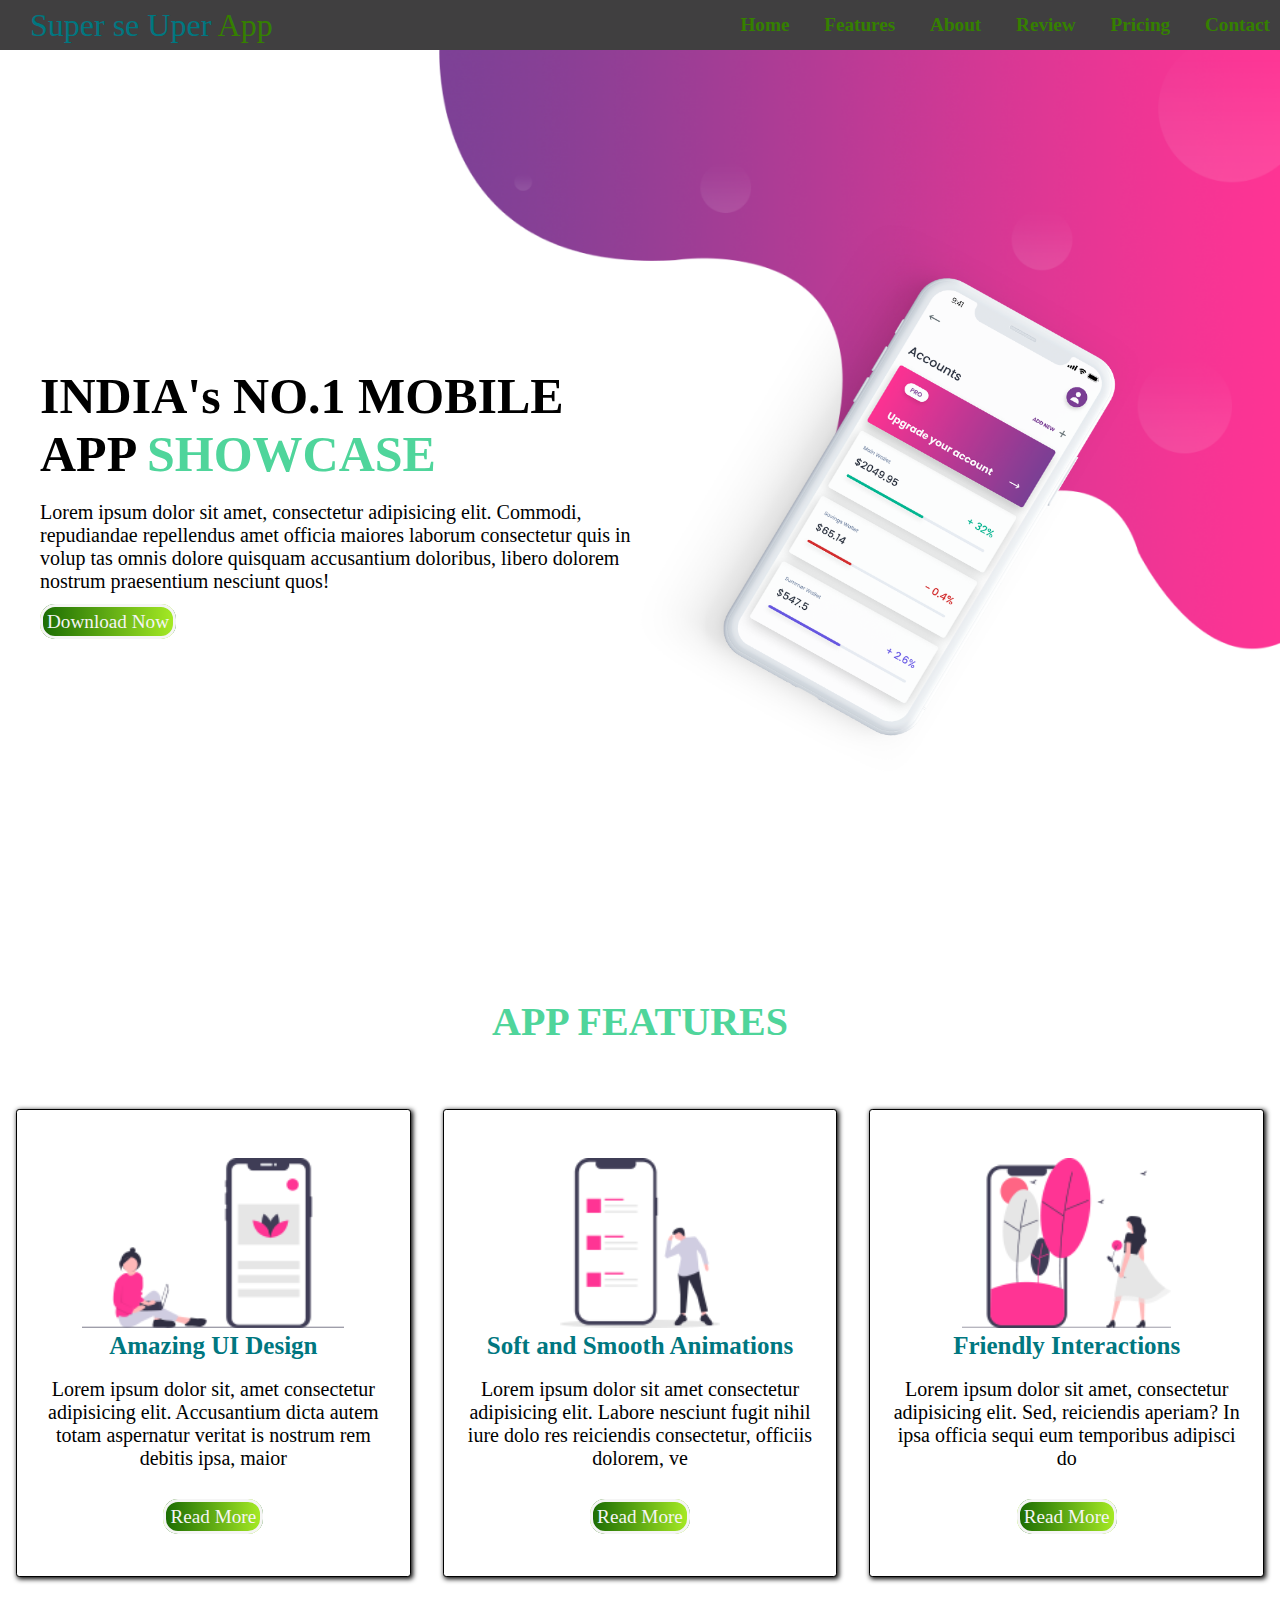
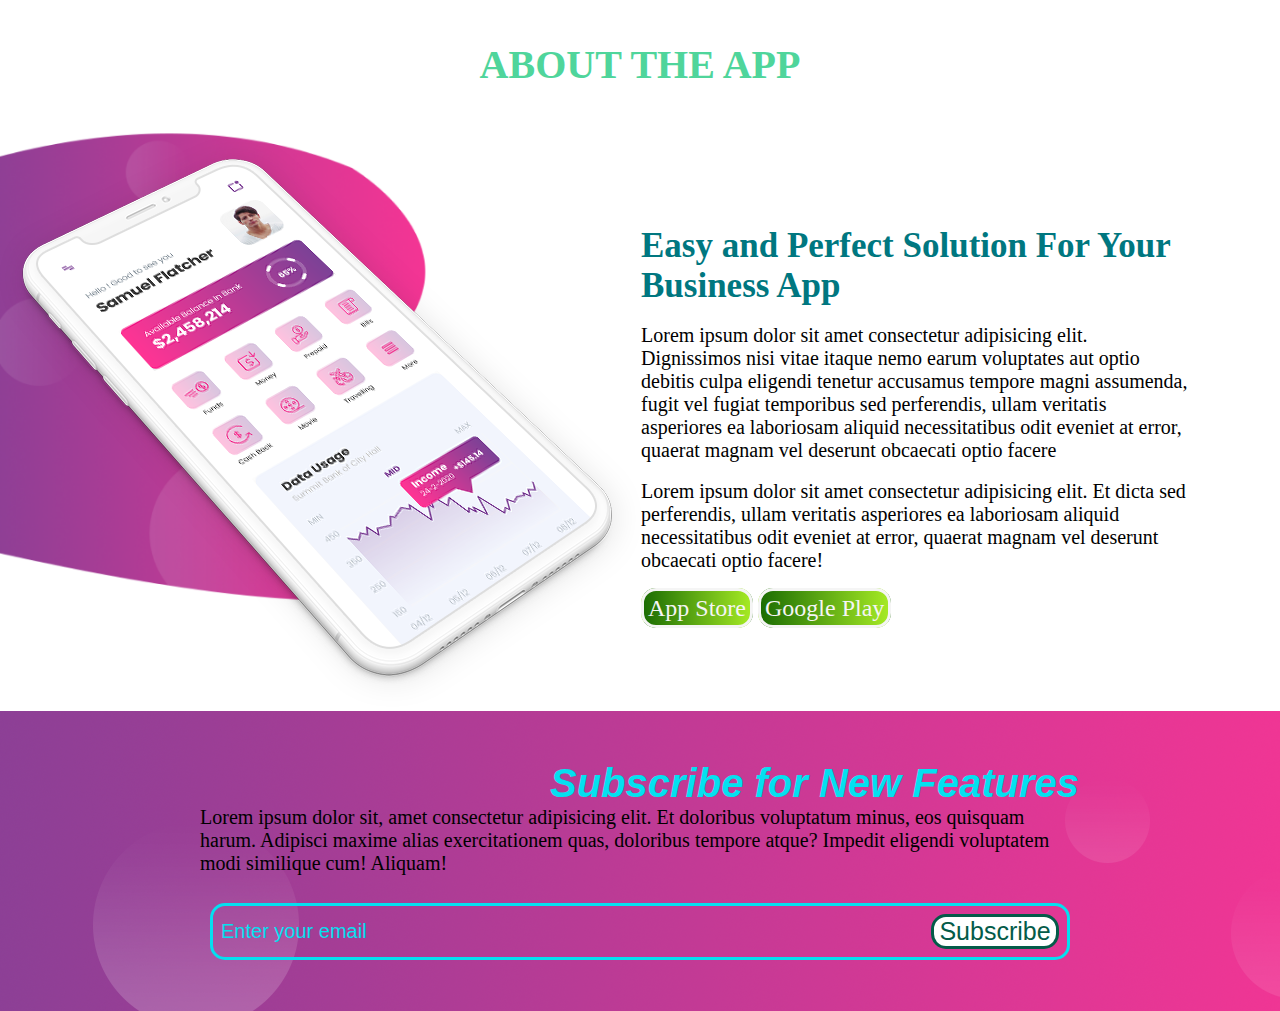
<file: Landing-page Darshan Rathi/index.html>
<!DOCTYPE html>
<html lang="en">
<head>
    <meta charset="UTF-8">
    <meta http-equiv="X-UA-Compatible" content="IE=edge">
    <meta name="viewport" content="width=device-width, initial-scale=1.0">
    <link rel="stylesheet" href="style.css">
    <title>Landing Page</title>
</head>
<body>
    <nav class="navbar">
        <div class="logo">
            <span>Super se Uper </span>App
        </div>
        <div class="nav-items">
            <a href="#">Home</a>
            <a href="#">Features</a>
            <a href="#">About</a>
            <a href="#">Review</a>
            <a href="#">Pricing</a>
            <a href="#">Contact</a>
        </div>
    </nav>


    <section id="main">
        <div class="content">
            <h1>INDIA's NO.1 MOBILE APP   <span>SHOWCASE</span></h1>
            <br>
            <p>Lorem ipsum dolor sit amet, consectetur adipisicing elit. Commodi, repudiandae repellendus amet officia maiores laborum consectetur quis in volup
                tas omnis dolore quisquam accusantium doloribus, libero dolorem nostrum praesentium nesciunt quos!</p>
                <br>
            <a href="#" class="btn">Download Now</a>
        </div>
        <div class="image">
             <img src="home-img.png">
        </div>
    </section>


    <section id="features">
    <h1 class="heading">APP FEATURES</h1>
    <div class="box-container">
        <div class="box">
                 <img src="f-icon1.png">
                 <br>
                 <h3>Amazing UI Design</h3>
                 <br>
                 <p>Lorem ipsum dolor sit, amet consectetur adipisicing elit. 
                 Accusantium dicta autem totam aspernatur veritat
                 is nostrum rem debitis ipsa, maior</p>
                 <br>
                 <br>
                 <a href="#" class="btn">Read More</a>
        </div>
        <div class="box">
                 <img src="f-icon2.png">
                 <br>
                 <h3>Soft and Smooth Animations</h3>
                 <br>
                 <p>Lorem ipsum dolor sit amet consectetur adipisicing elit.
                 Labore nesciunt fugit nihil iure dolo
                 res reiciendis consectetur, officiis dolorem, ve</p>
                 <br>
                 <br>
                 <a href="#" class="btn">Read More</a>
        </div>
        <div class="box">
                 <img src="f-icon3.png">
                 <br>
                 <h3>Friendly Interactions</h3>
                 <br>
                 <p>Lorem ipsum dolor sit amet, consectetur adipisicing elit.
                 Sed, reiciendis aperiam? In ipsa officia
                  sequi eum temporibus adipisci do</p>
                 <br>
                 <br>
                 <a href="#" class="btn">Read More</a>
        </div>
    </div>
    </section>


    <section id="about">
    <h1 class="heading">ABOUT THE APP</h1>
    <div class="about-container">
        <div class="img">
             <img src="about-img.png">
        </div>
        <div>
            <div class="about-content">
            <h3>Easy and Perfect Solution For Your Business App</h3>
            <br>
            <p>
                Lorem ipsum dolor sit amet consectetur adipisicing elit. 
                Dignissimos nisi vitae itaque nemo earum voluptates aut optio 
                debitis culpa eligendi tenetur accusamus tempore magni assumenda, 
                fugit vel fugiat temporibus sed
                perferendis, ullam veritatis asperiores ea laboriosam aliquid necessitatibus 
                odit eveniet at error, quaerat magnam vel deserunt obcaecati optio facere
            </p>
            <br>
            <p>
                Lorem ipsum dolor sit amet consectetur adipisicing elit. Et dicta sed 
                perferendis, ullam veritatis asperiores ea laboriosam aliquid necessitatibus 
                odit eveniet at error, quaerat magnam vel deserunt obcaecati optio facere!
                <br><br>
                <a href="#" class="btn">App Store</a>
                <a href="#" class="btn">Google Play</a>  
            </p>
            </div>
        </div>
    </div>
    </section>


    <section id="new-features" class="new-features">
        <h3>Subscribe for New Features</h3>
        <p>Lorem ipsum dolor sit, amet consectetur adipisicing elit. 
            Et doloribus voluptatum minus, eos quisquam harum. Adipisci maxime alias exercitationem quas,
             doloribus tempore atque? Impedit eligendi voluptatem modi similique cum! Aliquam!</p>
             <br>
         <form action="">
            <input type="e-mail" placeholder="Enter your email">
            <input type="submit" value="Subscribe">
         </form>
    </section>
</body>
</html>
</file>
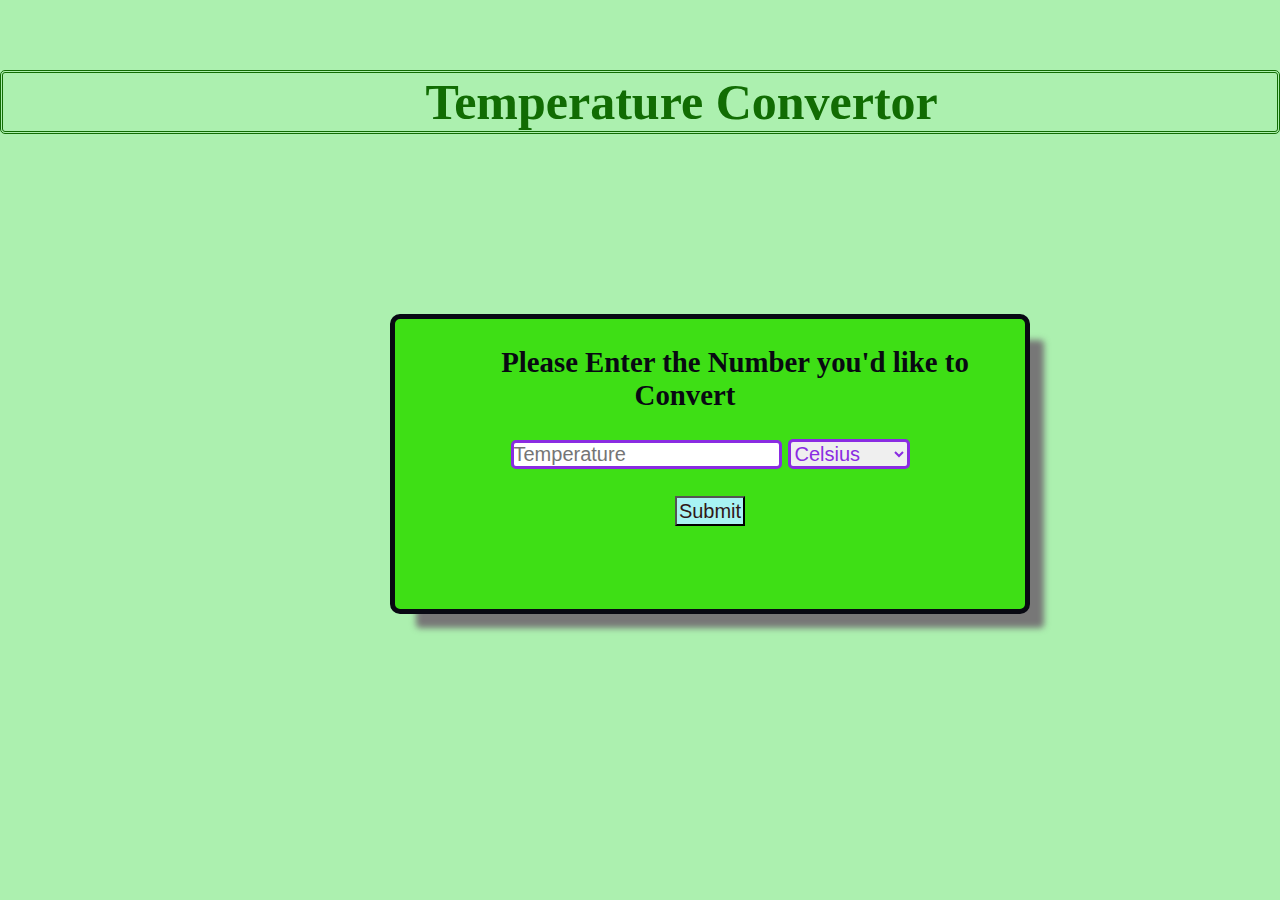
<file: Temperature-Convertor/index.html>
<!DOCTYPE html>
<html lang="en">
<head>
    <meta charset="UTF-8">
    <meta http-equiv="X-UA-Compatible" content="IE=edge">
    <meta name="viewport" content="width=device-width, initial-scale=1.0">
    <title>Temperatur Convertor</title>
    <link rel="stylesheet" href="style.css">
</head>
<body>
    <h1>Temperature Convertor</h1>
    <form id="tempcal"  onsubmit="calculateTemp(); return false">
        <br>
        <label>Please Enter the Number you'd like to Convert </label>
        <br><br>
        <input type="number" name="temp" id="temp" placeholder="Temperature">
        <select name="temp_diff" id="temp_diff">
            <option value="cel">Celsius</option>
            <option value="far">Fahrenheit</option>
        </select>
        <br><br>
        <input  type="submit" name="Temperature">
        <br><br>
        <span id="result"></span>
    </form>
    <script src="script.js"></script>
</body>
</html>
</file>
<file: Landing-page Darshan Rathi/style.css>
*{
    margin: 0;
    padding: 0;
    box-sizing: border-box;

}
.navbar{
    display: flex;
    background-color:rgb(64, 63, 64);
    height: 50px;
    width: 100%;
    justify-content: space-between;
    align-items: center;
    font-size: larger;
}
.logo{
    color:  #358000;
    font-size: xx-large;
    padding-left: 30px;
    font-family: 'Times New Roman', Times, serif;
}
.logo span{
    color: #007780;
}
.nav-items{
    padding-right: 10px;
}
.nav-items > a{
    text-decoration: solid;
    color: #358000;
    gap: 20px;
    padding-left: 30px;
    font-weight: bolder   ;
}
.nav-items > a:hover{
    color:red;
    font-size: large;
}
#main{
    height: 100vh;
    width: 100%;
    display: flex;
    align-items: center;
    justify-content: center;
    background: url(home-bg-img.png)no-repeat;
    background-position: center;
    background-size: cover;
    background-color: aqua;
}
.content{
    width: 50%;
    padding-left: 40px;
}
.content h1{
    font-size: 50px;
}
.content h1 span{
    color: rgb(79, 213, 155);
}
.content p{
    font-size: 20px;
}
.btn{
    text-decoration: none;
    border: solid;
    border-radius: 15px;
    font-size: larger;
    padding: 4px;
    color: whitesmoke;
    background-image:linear-gradient(90deg,rgb(28, 109, 3), rgb(164, 233, 36));
}
.image{
    width: 50%;
}
.image img{
    width: 500px;
    height: 550px;
    animation: 3s linear infinite;
}
@keyframes float {
    0%,100%{
        transform:translateY(0rem);
    }
    50%{
        transform:translateY(-3.5rem);
    }
}


/* #features{

} */

.heading{
    color: rgb(79, 213, 155);
    text-align: center;
    font-size: 40px;
    -webkit-background-clip: text;
    background-clip: text;
    padding: 3rem;
}
.box-container{
     display: flex;
     align-items: center;
     justify-content: center;
     flex-wrap: wrap;
}
.box{
     background: #fff;
     flex: 1 1 ;
     border-radius:0.5rem;
     border: .1rem solid;
     margin: 1rem;
     padding: 3rem 1rem;
     border-radius: 0.2rem;
     text-align: center;
     box-shadow: 0.1rem 0.1rem 5px black;
     transition: 0.2s linear;
}
.box img{
    height: 170px;
}
.box h3{
      font-size: 25px;
      color: #007780;
}
.box p{
    font-size: 20px;
}


#about{
    background: url(about-bg.png) no-repeat;
    background-size: cover;
    background-position: center;
}
.about-container{
    display: flex;
    align-items: center;
    justify-content: center;
}
.img img{
    flex: 1 1 40rem;
}
.about-content{
    flex: 1 1 40rem;
    padding-right: 90px;
    color: #007780;
}
.about-content h3{
    font-size: 35px;
}
.about-content p{
    font-size: 20px;
    color: black;
}
.btn:hover{
    font-size: large;
}
.new-features{
    align-items: center;
    justify-content: center;
    background: url(subscribe-bg.png);
    background-position: center;
    background-size: ccover;
    padding: 50px;
    padding-left: 200px;
    padding-right: 200px;
    height: 300px;
    background-color: #358000;
}
.new-features h3{
    padding-left: 350px;
    font-size: 40px;
    color: #04e0f0;
    font-style: italic;
    font-family: 'Gill Sans', 'Gill Sans MT', Calibri, 'Trebuchet MS', sans-serif;

}
.new-features p{
    font-size: 20px;
    margin-top: 2rem,auto;
}
.new-features form{
     display: flex;
     align-items: center;
     border: solid;
     border-radius: 15px;
     margin: 10px;
    border-color: #04e0f0;

     padding: 0.5rem;
}
.new-features form input[type="e-mail"]{
    background: none;
    color: #04e0f0;
    border: none;
    border-color: none;
    font-size: 20px;
    width: 100%;
}
.new-features form input[type="e-mail"]::placeholder{
    color: #04e0f0;
    border: none;
    border-color: none;
    
}
.new-features form input[type="Submit"]{
    background: #fff;
    color: rgb(4, 91, 73);
    border: solid;
    border-color: none;
    border-radius: 15px;
    font-size: 25px;
    width: 150px;
    cursor: pointer;
}
.new-features form input[type="Submit"]:hover{
    color: rgb(134, 248, 52);
}
</file>
<file: Temperature-Convertor/style.css>
*{
    padding: 0;
    margin: 0;
    box-sizing: border-box;
    
}
body{
    background-color: rgb(172, 240, 175);
    
}

body h1{
    color: rgb(17, 108, 3);
    padding-left:33% ;
    margin-top: 70px;
    font-size: 50px;
    font-weight: bolder ;
    border: solid;
    border-radius: 5px;
    border-style: double;
}

form{
    background-color: rgb(62, 223, 21);
    width: 50%;
    height: 300px;
    margin-top: 180px;
    margin-left: 390px;
    text-align: center;
    box-shadow: 20px 20px 6px -6px #777;
    border: solid 0.2px;
    border-radius: 10px;
    border-width: 5px ;
}
#tempcal{
    align-items: center;
    font-size: x-large;
    font-weight: bolder;
    color: rgb(8, 9, 18);
}
label{
    font-size: larger;
    padding: 50px;
}
#temp {
     font-size: 20px;
     color: blueviolet;
    border: solid;
    border-radius: 5px;
}
#temp_diff{
    font-size: 20px;
    color: blueviolet;
    border-radius: 5px;
    border: solid;
}
[type="submit"]{
    background-color: rgb(168, 243, 243);
    color: rgb(49, 23, 23);
    height: 30px;
    width: 70px;
    font-size: 20px;
}
#result{
    font-size: 25px;    
}
</file>
